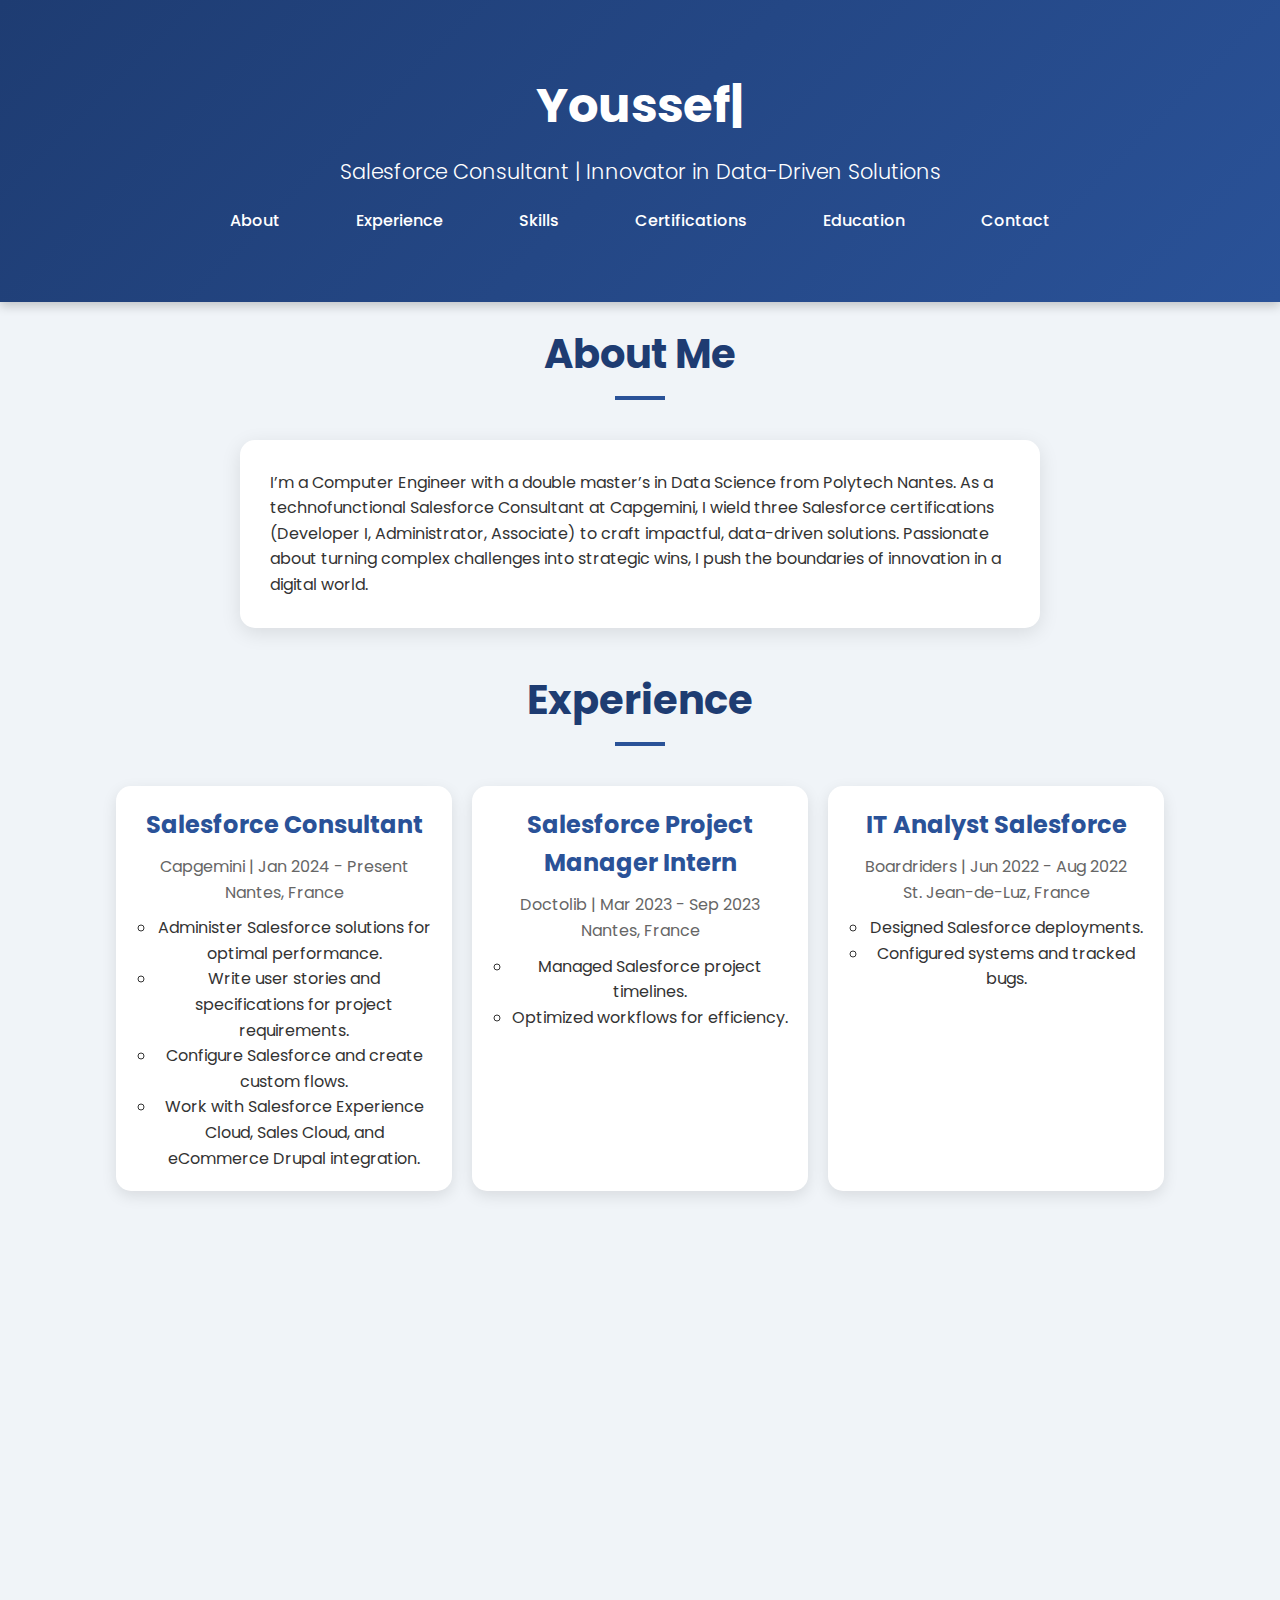
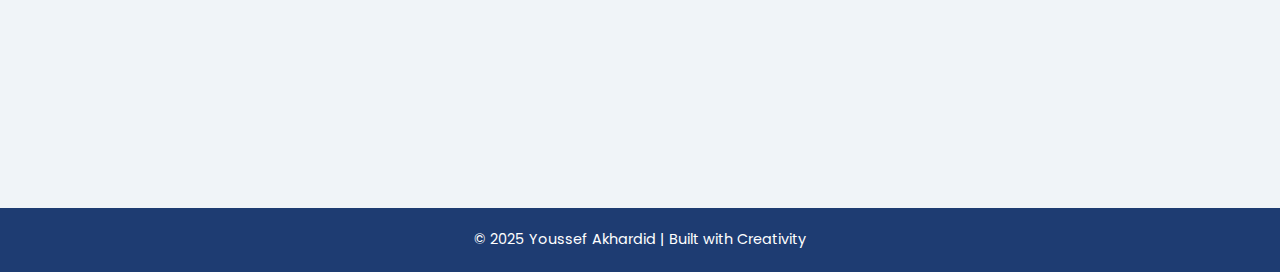
<file: index.html>
<!DOCTYPE html>
<html lang="en">
<head>
    <meta charset="UTF-8">
    <meta name="viewport" content="width=device-width, initial-scale=1.0">
    <title>Youssef Akhardid - Salesforce Consultant</title>
    <link rel="stylesheet" href="styles.css">
    <link href="https://fonts.googleapis.com/css2?family=Poppins:wght@300;500;700&display=swap" rel="stylesheet">
    <link rel="stylesheet" href="https://cdnjs.cloudflare.com/ajax/libs/font-awesome/6.0.0-beta3/css/all.min.css">
</head>
<body>
    <header>
        <div class="container">
            <h1 id="typewriter">Youssef Akhardid</h1>
            <p>Salesforce Consultant | Innovator in Data-Driven Solutions</p>
            <nav>
                <ul>
                    <li><a href="#about">About</a></li>
                    <li><a href="#experience">Experience</a></li>
                    <li><a href="#skills">Skills</a></li>
                    <li><a href="#certifications">Certifications</a></li>
                    <li><a href="#education">Education</a></li>
                    <li><a href="#contact">Contact</a></li>
                </ul>
            </nav>
        </div>
    </header>

    <section id="about" class="container fade-in">
        <h2>About Me</h2>
        <div class="about-content">
            <p>
                I’m a Computer Engineer with a double master’s in Data Science from Polytech Nantes. 
                As a technofunctional Salesforce Consultant at Capgemini, I wield three Salesforce certifications 
                (Developer I, Administrator, Associate) to craft impactful, data-driven solutions. 
                Passionate about turning complex challenges into strategic wins, 
                I push the boundaries of innovation in a digital world.
            </p>
        </div>
    </section>

    <section id="experience" class="container fade-in">
        <h2>Experience</h2>
        <div class="card-grid">
            <div class="card">
                <h3>Salesforce Consultant</h3>
                <p>Capgemini | Jan 2024 - Present</p>
                <p>Nantes, France</p>
                <ul>
                    <li>Administer Salesforce solutions for optimal performance.</li>
                    <li>Write user stories and specifications for project requirements.</li>
                    <li>Configure Salesforce and create custom flows.</li>
                    <li>Work with Salesforce Experience Cloud, Sales Cloud, and eCommerce Drupal integration.</li>
                </ul>
            </div>
            <div class="card">
                <h3>Salesforce Project Manager Intern</h3>
                <p>Doctolib | Mar 2023 - Sep 2023</p>
                <p>Nantes, France</p>
                <ul>
                    <li>Managed Salesforce project timelines.</li>
                    <li>Optimized workflows for efficiency.</li>
                </ul>
            </div>
            <div class="card">
                <h3>IT Analyst Salesforce</h3>
                <p>Boardriders | Jun 2022 - Aug 2022</p>
                <p>St. Jean-de-Luz, France</p>
                <ul>
                    <li>Designed Salesforce deployments.</li>
                    <li>Configured systems and tracked bugs.</li>
                </ul>
            </div>
        </div>
    </section>

    <section id="skills" class="container fade-in">
        <h2>Skills</h2>
        <div class="skills-list">
            <ul>
                <li><span class="bullet">✦</span> Salesforce Administration: Configure and maintain Salesforce platforms for optimal performance and scalability.</li>
                <li><span class="bullet">✦</span> User Stories & Specifications: Craft detailed user stories and functional specifications to bridge business needs and technical solutions.</li>
                <li><span class="bullet">✦</span> Flow Creation: Design and implement custom Salesforce flows to automate processes and enhance user experience.</li>
                <li><span class="bullet">✦</span> Salesforce Experience Cloud: Build and customize community portals for stakeholders using Experience Cloud.</li>
                <li><span class="bullet">✦</span> Salesforce Sales Cloud: Manage sales processes, pipelines, and analytics within Sales Cloud to drive revenue growth.</li>
                <li><span class="bullet">✦</span> eCommerce Integration (Drupal): Integrate Salesforce with Drupal-based eCommerce systems for seamless digital commerce solutions.</li>
                <li><span class="bullet">✦</span> Solution Architecture: Contribute to the design of scalable Salesforce architectures tailored to client requirements.</li>
                <li><span class="bullet">✦</span> Data-Driven Decision Making: Leverage Data Science skills to analyze and optimize Salesforce data for strategic insights.</li>
                <li><span class="bullet">✦</span> Jira & Confluence: Track project progress and document workflows using Jira and Confluence for agile development.</li>
                <li><span class="bullet">✦</span> Technical Configuration: Perform advanced Salesforce setup, including custom objects, fields, and validation rules.</li>
                <li><span class="bullet">✦</span> Stakeholder Collaboration: Work closely with clients and teams to align technical solutions with business goals.</li>
                <li><span class="bullet">✦</span> Process Optimization: Identify inefficiencies and streamline Salesforce workflows to boost productivity.</li>
            </ul>
        </div>
    </section>

    <section id="certifications" class="container fade-in">
        <h2>Certifications</h2>
        <div class="card-grid">
            <div class="card">
                <h3>Salesforce Developer I</h3>
                <p>Certified by Salesforce</p>
                <p>Demonstrates expertise in building custom applications on the Salesforce platform.</p>
            </div>
            <div class="card">
                <h3>Salesforce Administrator</h3>
                <p>Certified by Salesforce</p>
                <p>Proves proficiency in managing and configuring Salesforce environments.</p>
            </div>
            <div class="card">
                <h3>Salesforce Associate</h3>
                <p>Certified by Salesforce</p>
                <p>Validates foundational knowledge of Salesforce fundamentals and best practices.</p>
            </div>
        </div>
    </section>

    <section id="education" class="container fade-in">
        <h2>Education</h2>
        <div class="card-grid">
            <div class="card">
                <h3>Double Diplôme d’Ingénieur</h3>
                <p>Polytech Nantes | 2021 - 2023</p>
                <p>Data Science Specialization</p>
            </div>
            <div class="card">
                <h3>Diplôme d’Ingénieur</h3>
                <p>AIAC | 2019 - 2021</p>
                <p>Computer Engineering</p>
            </div>
            <div class="card">
                <h3>MPSI-MP</h3>
                <p>CPGE Reda Slaoui | 2017 - 2019</p>
                <p>Preparatory Studies</p>
            </div>
        </div>
    </section>

    <section id="contact" class="container fade-in">
        <h2>Contact</h2>
        <div class="contact-grid">
            <div class="contact-item">
                <i class="fas fa-envelope"></i>
                <p><a href="mailto:youssefakhardid@gmail.com">youssefakhardid@gmail.com</a></p>
            </div>
            <div class="contact-item">
                <i class="fas fa-phone"></i>
                <p>+33 605 944 089</p>
            </div>
            <div class="contact-item">
                <i class="fab fa-linkedin"></i>
                <p><a href="https://www.linkedin.com/in/akhardid-youssef/" target="_blank">LinkedIn</a></p>
            </div>
            <div class="contact-item">
                <i class="fas fa-map-marker-alt"></i>
                <p>Nantes, France</p>
            </div>
        </div>
    </section>

    <footer>
        <p>© 2025 Youssef Akhardid | Built with Creativity</p>
    </footer>

    <script src="script.js"></script>
</body>
</html>
</file>
<file: styles.css>
* {
    margin: 0;
    padding: 0;
    box-sizing: border-box;
    font-family: 'Poppins', sans-serif;
}

body {
    background: #f0f4f8;
    color: #333;
    line-height: 1.6;
}

.container {
    width: 85%;
    margin: auto;
    padding: 20px;
}

header {
    background: linear-gradient(135deg, #1e3c72, #2a5298);
    color: white;
    text-align: center;
    padding: 3rem 0;
    position: relative;
    box-shadow: 0 4px 10px rgba(0, 0, 0, 0.2);
}

header h1 {
    font-size: 3rem;
    font-weight: 700;
}

header p {
    font-size: 1.3rem;
    margin: 10px 0;
    font-weight: 300;
}

nav ul {
    margin-top: 20px;
}

nav ul li {
    display: inline;
    margin: 0 20px;
}

nav ul li a {
    color: white;
    text-decoration: none;
    font-weight: 500;
    padding: 8px 16px;
    border-radius: 25px;
    transition: all 0.3s ease;
}

nav ul li a:hover {
    background: rgba(255, 255, 255, 0.2);
    transform: translateY(-3px);
}

section {
    padding: 60px 0;
}

h2 {
    font-size: 2.5rem;
    color: #1e3c72;
    text-align: center;
    margin-bottom: 40px;
    position: relative;
}

h2::after {
    content: '';
    width: 50px;
    height: 4px;
    background: #2a5298;
    display: block;
    margin: 10px auto;
}

.about-content {
    background: white;
    padding: 30px;
    border-radius: 15px;
    box-shadow: 0 5px 20px rgba(0, 0, 0, 0.1);
    max-width: 800px;
    margin: 0 auto;
}

.card-grid {
    display: grid;
    grid-template-columns: repeat(auto-fit, minmax(280px, 1fr));
    gap: 20px;
}

.card {
    background: white;
    padding: 20px;
    border-radius: 15px;
    box-shadow: 0 5px 15px rgba(0, 0, 0, 0.1);
    transition: transform 0.3s ease, box-shadow 0.3s ease;
    text-align: center;
}

.card:hover {
    transform: translateY(-10px);
    box-shadow: 0 10px 25px rgba(0, 0, 0, 0.2);
}

.card h3 {
    font-size: 1.5rem;
    color: #2a5298;
    margin-bottom: 10px;
}

.card p {
    font-size: 1rem;
    color: #666;
}

.card ul {
    list-style: circle;
    margin-left: 20px;
    margin-top: 10px;
}

/* Skills Section */
.skills-list {
    background: white;
    padding: 30px;
    border-radius: 15px;
    box-shadow: 0 5px 20px rgba(0, 0, 0, 0.1);
    max-width: 900px;
    margin: 0 auto;
}

.skills-list ul {
    list-style: none;
}

.skills-list ul li {
    font-size: 1.1rem;
    color: #333;
    margin-bottom: 15px;
    padding-left: 30px;
    position: relative;
    transition: transform 0.3s ease, color 0.3s ease;
}

.skills-list ul li:hover {
    transform: translateX(10px);
    color: #2a5298;
}

.skills-list ul li .bullet {
    color: #2a5298;
    font-size: 1.3rem;
    position: absolute;
    left: 0;
    top: 2px;
}

/* Contact Section */
.contact-grid {
    display: grid;
    grid-template-columns: repeat(auto-fit, minmax(220px, 1fr));
    gap: 20px;
    max-width: 900px;
    margin: 0 auto;
    text-align: center;
}

.contact-item {
    display: flex;
    flex-direction: column;
    align-items: center;
    background: white;
    padding: 20px;
    border-radius: 15px;
    box-shadow: 0 5px 15px rgba(0, 0, 0, 0.1);
    transition: transform 0.3s ease;
}

.contact-item:hover {
    transform: translateY(-5px);
}

.contact-item i {
    font-size: 2rem;
    color: #2a5298;
    margin-bottom: 10px;
}

.contact-item p {
    font-size: 1.1rem;
    color: #333;
    margin: 0;
}

.contact-item a {
    color: #2a5298;
    text-decoration: none;
    word-break: break-all;
}

.contact-item a:hover {
    text-decoration: underline;
}

footer {
    background: #1e3c72;
    color: white;
    text-align: center;
    padding: 20px;
    font-size: 0.9rem;
}

/* Animations */
.fade-in {
    opacity: 0;
    transform: translateY(30px);
    transition: opacity 0.8s ease-out, transform 0.8s ease-out;
}

.fade-in.visible {
    opacity: 1;
    transform: translateY(0);
}
</file>
